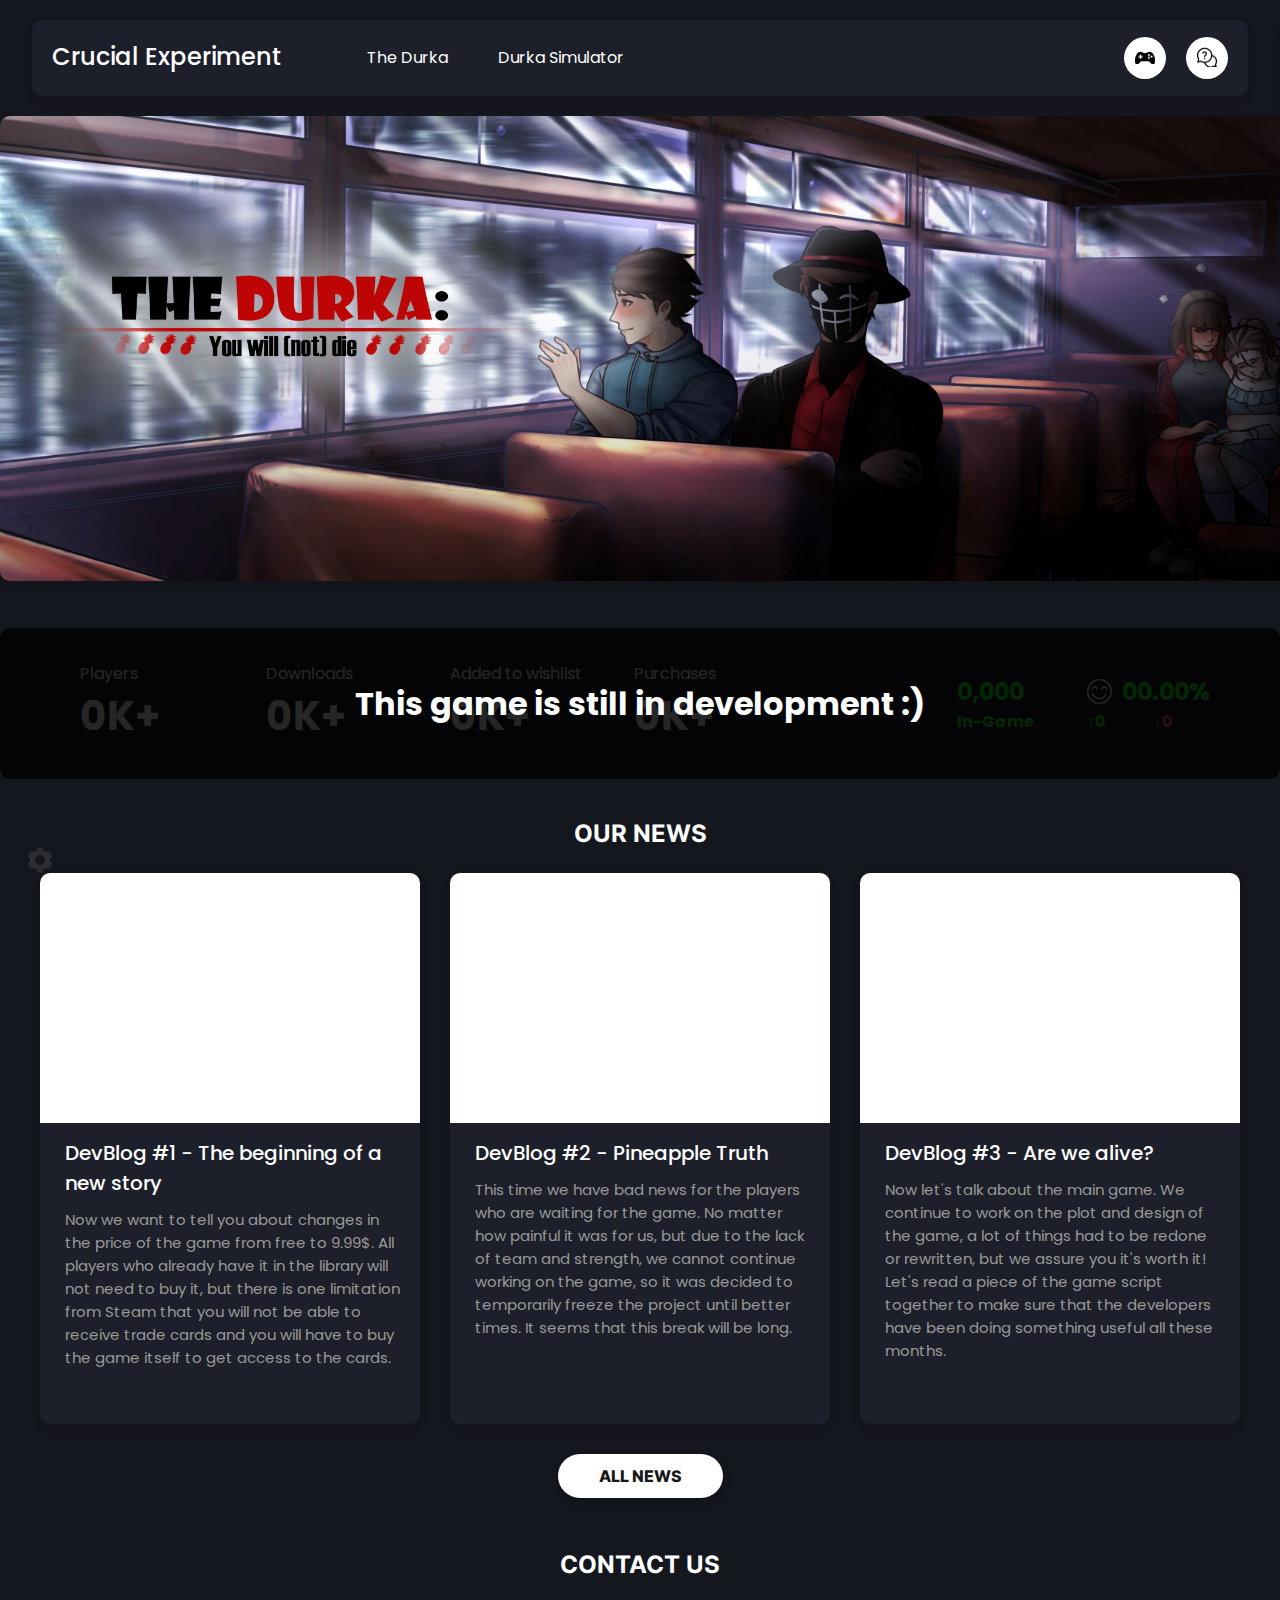
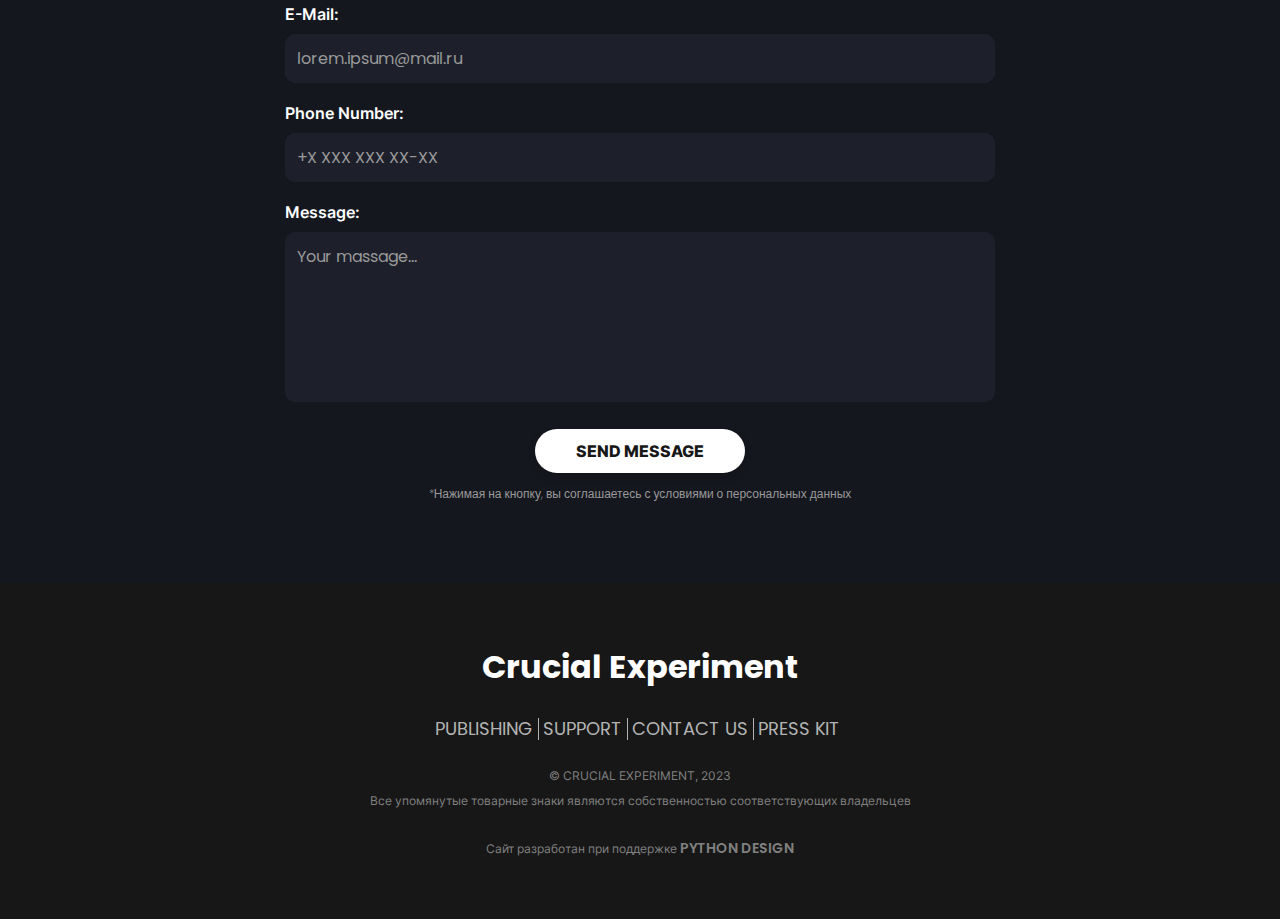
<file: index.html>
<!DOCTYPE html>
<html lang="en">
<head>
    <meta charset="UTF-8">
    <meta name="viewport"
          content="width=device-width, user-scalable=no, initial-scale=1.0, maximum-scale=1.0, minimum-scale=1.0">
    <meta http-equiv="X-UA-Compatible" content="ie=edge">
    <title>Crucial Experiment || Home</title>
    <link rel="icon" href="assets/images/dest/CrucialExperimentLogo.png" type="image/x-icon">

    <link rel="stylesheet" href="assets/css/app.min.css">
</head>
<body>
    <!-- Arrow Up -->
    <button class="go-top-btn noselect">
        <img src="assets/images/dest/arrow-up.png" alt="#">
    </button>

    <!-- Settings -->
    <button class="settings-btn noselect toast-dev">
        <img src="assets/images/dest/settings.png" alt="#">
    </button>


    <!-- Toast Notification -->
    <div class="toast noselect">
        <div class="toast-content">
            <img class="toast-warning" src="assets/images/dest/warning.png" alt="#" draggable='false'>

            <div class="toast-message">
                <span class="text">the site is not fully ready yet, so this section of the site is not yet available</span>
            </div>
        </div>
        <img class="toast-close" src="assets/images/dest/close.png" alt="#" draggable='false'>

        <div class="toast-progress"></div>
    </div>


    <!-- Settings Modal -->
    <!-- <div id="myModal">
        <p>Контент</p>
        <span id="myModal__close" class="close">ₓ</span>
    </div>
    <div id="myOverlay"></div> -->
    

    <!-- Navbar -->
    <nav class="navbar noselect">
        <div class="nav-container">
            <div class="navbar__wrap">
                <a class="navbar__logo" href="index.html">Crucial Experiment</a>

                <ul class="navbar__menu">
                    <li class="navbar__link">
                        <a class="navbar__btn arrow" href="durka.html">The Durka</a>

                        <ul class="dropdown__content">
                            <li><a href="durka.html">Game</a>
                                <!-- <ul class="dropdown__content_next">
                                    <li><a href="#">Test</a></li>
                                    <li><a href="#">Test 2</a></li>
                                </ul> -->
                            </li>
                            <li class="toast-dev"><a href="#">Soundtrack</a></li>
                            <li class="toast-dev"><a href="#">DLC</a></li>
                        </ul>
                    </li>
                    
                    <li class="navbar__link">
                        <a class="navbar__btn arrow toast-dev" href="#">Durka Simulator</a>

                        <ul class="dropdown__content toast-dev">
                            <li class="toast-dev"><a href="#">Game</a></li>
                            <li class="toast-dev"><a href="#">DLC</a></li>
                        </ul>
                    </li>

                    <!-- <li class="navbar__link">
                        <a class="navbar__btn" href="#">Testing Navbar Link</a>
                    </li> -->
                </ul>
            </div>

            <div class="navbar__wrap">
                <div class="navbar__buttons">
                    <button class="navbar__button toast-dev">
                        <img src="assets/images/dest/publishing.png" alt="#">
                    </button >
                    <button class="navbar__button support">
                        <img src="assets/images/dest/support.png" alt="#">
                    </button >
                </div>
            </div>
        </div>
    </nav>
    

    <!-- Banner -->
    <section class="banner-section section noselect">
        <div class="container">
            <div class="banner">
                <div class="img__group">
                    <img class="img__group__bg" src="assets/images/dest/game_logo/library_hero_2x.jpg" draggable="false">
                    <img class="img__group__title" src="assets/images/dest/game_logo/logo_russian_2x.png" draggable="false">
                </div>
            </div>
        </div>
    </section>


    <!-- Game Statistics -->
    <section class="game-stat section noselect">
        <div class="container">
            <div class="stat-bar">
                <div class="overlay"></div>
                <div class="ovelray-text"><h1>This game is still in development :)</h1></div>

                <div class="stat-items grid">
                    <div class="stat-item">
                        <div class="stat-item-name">Players</div>
                        <div class="stat-item-numb">0K+</div>
                    </div>
                    <div class="stat-item">
                        <div class="stat-item-name">Downloads</div>
                        <div class="stat-item-numb">0K+</div>
                    </div>
                    <div class="stat-item">
                        <div class="stat-item-name">Added to wishlist</div>
                        <div class="stat-item-numb">0K+</div>
                    </div>
                    <div class="stat-item">
                        <div class="stat-item-name">Purchases</div>
                        <div class="stat-item-numb">0K+</div>
                    </div>
                </div>

                <div class="stat-reviews grid">
                    <div class="in-game">
                        <div class="in-game-numb">0,000</div>
                        <div class="in-game-title">In-Game</div>
                    </div>
                    <div class="reviews">
                        <div class="reviews-ratio"><img src="assets/images/dest/happiness.png" alt="#">00.00%</div>
                        <div class="reviews-group grid">
                            <div class="reviews-positive">↑0</div>
                            <div class="reviews-negative">↓0</div>
                        </div>
                    </div>
                </div>
            </div>
        </div>
    </section>
    

    <!-- DevBlog -->
    <section class="dev-blog_section section">
        <div class="container">
            <h1 class="section-name noselect">Our News</h1>
            <div class="card__container grid">
                <div class="card" onclick="window.open('https://steamcommunity.com/games/1595380/announcements/detail/3132820824649174402', '_blank');">
                    <div class="card__cover noselect" style="background: #FFF url(https://cdn.akamai.steamstatic.com/steamcommunity/public/images/clans/40701240/816bc2f3fd5f5974de1f114b9ea88f96b0e4e9c3.png); background-size: cover; background-position: center;"></div>
                    <div class="card__body">
                        <div class="card__title">DevBlog #1 - The beginning of a new story</div>
                        <div class="card__desc">Now we want to tell you about changes in the price of the game from free to 9.99$. All players who already have it in the library will not need to buy it, but there is one limitation from Steam that you will not be able to receive trade cards and you will have to buy the game itself to get access to the cards.</div>
                    </div>
                </div>

                <div class="card" onclick="window.open('https://steamcommunity.com/games/1595380/announcements/detail/3217269675826533207', '_blank');">
                    <div class="card__cover noselect" style="background: #FFF url(https://cdn.akamai.steamstatic.com/steamcommunity/public/images/clans/40701240/780f5dcfe6903008c6a91a8f3ff313c5a620828e.png); background-size: cover; background-position: center;"></div>
                    <div class="card__body">
                        <div class="card__title">DevBlog #2 - Pineapple Truth</div>
                        <div class="card__desc">This time we have bad news for the players who are waiting for the game. No matter how painful it was for us, but due to the lack of team and strength, we cannot continue working on the game, so it was decided to temporarily freeze the project until better times. It seems that this break will be long.</div>
                    </div>
                </div>

                <div class="card" onclick="window.open('https://steamcommunity.com/games/1595380/partnerevents/preview/3718324925893577928', '_blank');">
                    <div class="card__cover noselect" style="background: #FFF url(https://cdn.akamai.steamstatic.com/steamcommunity/public/images/clans//40701240/438a90ff1e32fba066748a810be32af0001f8624.png); background-size: cover; background-position: center;"></div>
                    <div class="card__body">
                        <div class="card__title">DevBlog #3 - Are we alive?</div>
                        <div class="card__desc">Now let's talk about the main game. We continue to work on the plot and design of the game, a lot of things had to be redone or rewritten, but we assure you it's worth it! Let's read a piece of the game script together to make sure that the developers have been doing something useful all these months.</div>
                    </div>
                </div>
                <button class="button noselect" onclick="window.open('https://store.steampowered.com/news/app/1595380', '_blank');">All News</button>
            </div>
        </div>
    </section>


    <!-- Contact Us -->
    <section class="form-contact-us section">
        <div class="container">
            <div class="form-wrapper">
                <h1 class="section-name noselect">Contact Us</h1>
                <form class="grid" action="#">
                    <div class="field">
                        <label class="noselect" for="e-mail">E-Mail:</label>
                        <input class="noselect" type="text" placeholder="lorem.ipsum@mail.ru" id="e-mail" autocomplete="off">
                    </div>
                    <div class="field">
                        <label class="noselect" for="phone-number">Phone Number:</label>
                        <input class="noselect" type="text" placeholder="+X XXX XXX XX-XX" id="phone-number" autocomplete="off">
                    </div>
                    <!-- <div class="field">
                        <label class="noselect" for="tg-name">Telegram:</label>
                        <input class="noselect" type="text" placeholder="@user" id="tg-name" autocomplete="off">
                    </div> -->

                    <div class="user-message">
                        <p class="textarea-label noselect">Message:</p>
                        <textarea class="noselect" placeholder="Your massage..."></textarea>
                    </div>

                    <div class="button-area">
                        <button class="button noselect" type="submit">Send Message</button>
                        <small class="noselect">*Нажимая на кнопку, вы соглашаетесь с условиями о персональных данных</small>
                    </div>
                </form>
            </div>
        </div>
    </section>


    <!-- Footer -->
    <footer>
        <div class="footer-bg  noselect">
            <div class="container">
                <div class="footer-content">
                    <h1 class="footer-logo"><a href="#">Crucial Experiment</a></h1>
                    <ul class="footer-socials">
                        <li class="footer-socials-item toast-dev"><a href="#">Publishing</a></li>
                        <li class="footer-socials-item toast-dev"><a href="#">Support</a></li>
                        <li class="footer-socials-item toast-dev"><a href="#">Contact Us</a></li>
                        <li class="footer-socials-item toast-dev"><a href="#">Press Kit</a></li>
                    </ul>
                    <span class="footer-copyright">© Crucial Experiment, 2023</span>
                    <p class="footer-product">Все упомянутые товарные знаки являются собственностью соответствующих владельцев</p>
                    <p class="footer-prod toast-dev">Сайт разработан при поддержке <a href="#" class="footer-webdev">Python Design</a></p>
                </div>
            </div>
        </div>
    </footer>

    <script src="assets/js/app.min.js"></script>
</body>
</html>
</file>
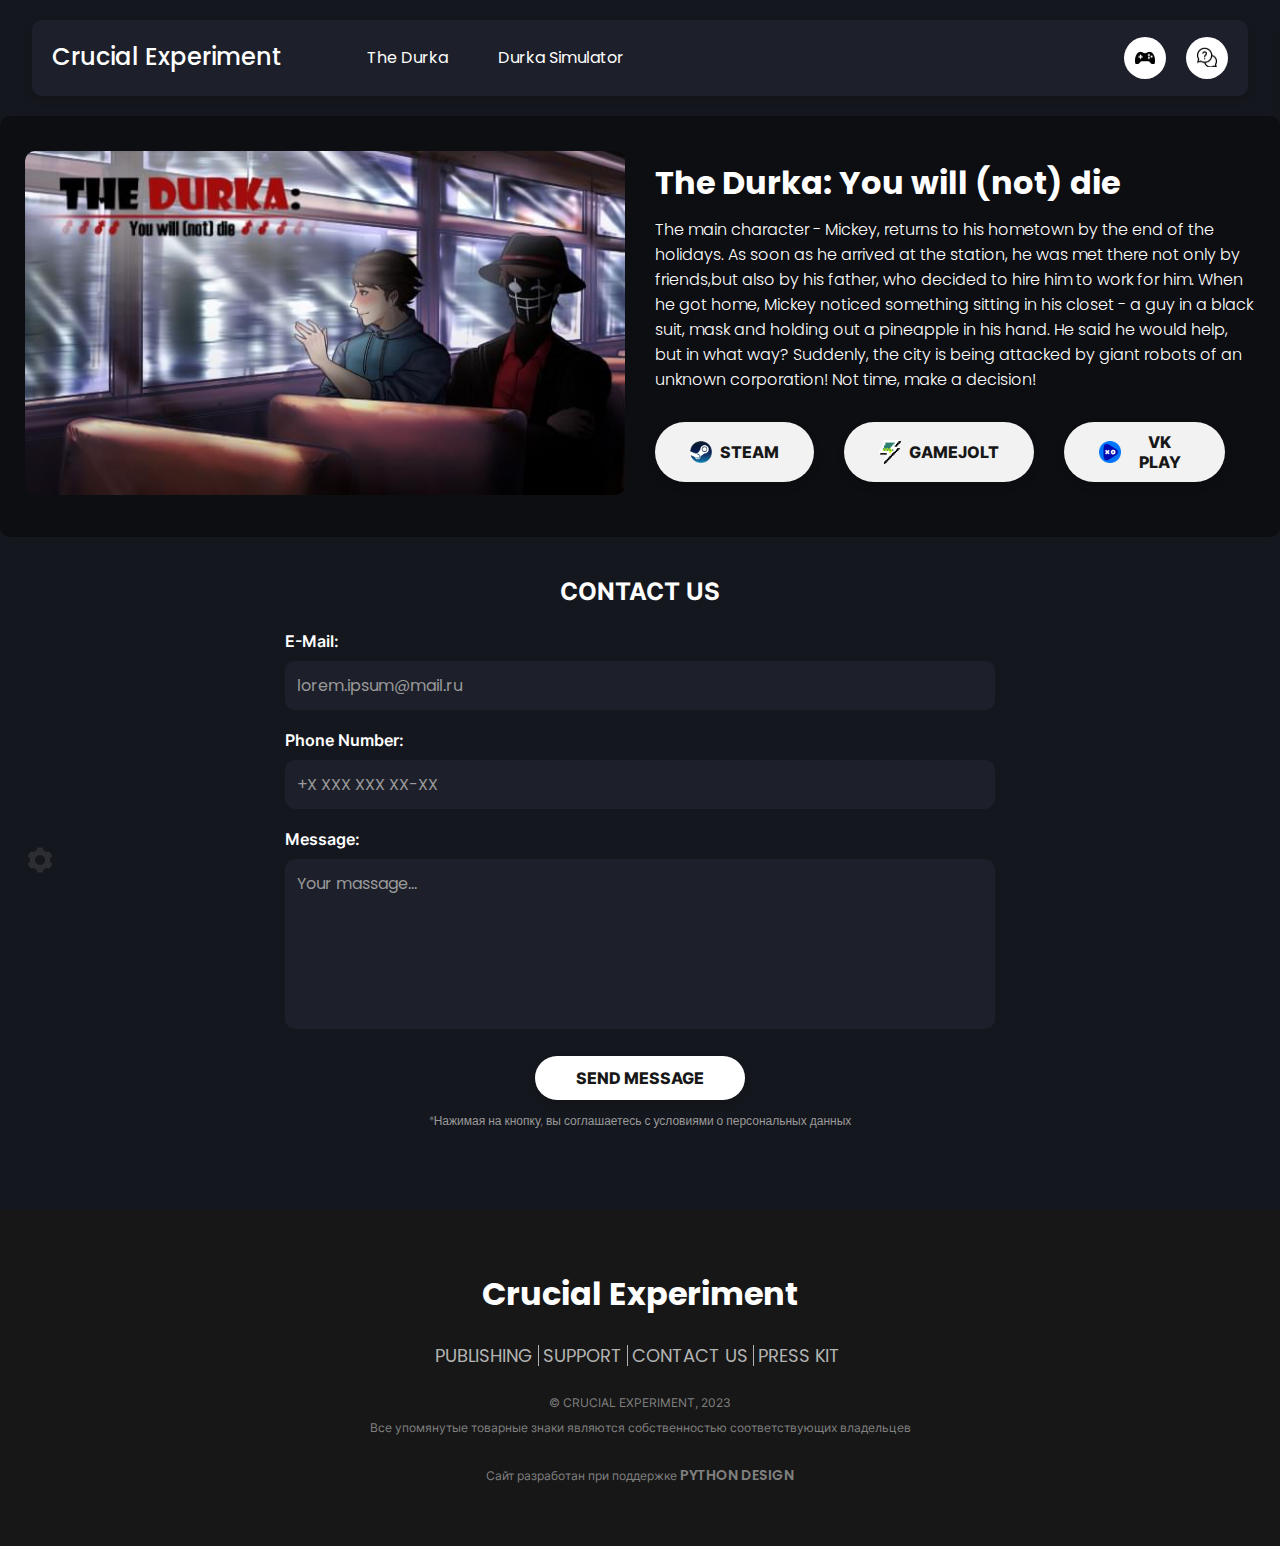
<file: durka.html>
<!DOCTYPE html>
<html lang="en">
<head>
    <meta charset="UTF-8">
    <meta name="viewport"
          content="width=device-width, user-scalable=no, initial-scale=1.0, maximum-scale=1.0, minimum-scale=1.0">
    <meta http-equiv="X-UA-Compatible" content="ie=edge">
    <title>Crucial Experiment || Home</title>
    <link rel="icon" href="assets/images/dest/CrucialExperimentLogo.png" type="image/x-icon">

    <link rel="stylesheet" href="assets/css/app.min.css">
</head>
<body>
    <!-- Arrow Up -->
    <button class="go-top-btn noselect">
        <img src="assets/images/dest/arrow-up.png" alt="#">
    </button>

    <!-- Settings -->
    <button class="settings-btn noselect toast-dev">
        <img src="assets/images/dest/settings.png" alt="#">
    </button>


    <!-- Toast Notification -->
    <div class="toast noselect">
        <div class="toast-content">
            <img class="toast-warning" src="assets/images/dest/warning.png" alt="#" draggable='false'>

            <div class="toast-message">
                <span class="text">the site is not fully ready yet, so this section of the site is not yet available</span>
            </div>
        </div>
        <img class="toast-close" src="assets/images/dest/close.png" alt="#" draggable='false'>

        <div class="toast-progress"></div>
    </div>


    <!-- Settings Modal -->
    <!-- <div id="myModal">
        <p>Контент</p>
        <span id="myModal__close" class="close">ₓ</span>
    </div>
    <div id="myOverlay"></div> -->
    

    <!-- Navbar -->
    <nav class="navbar noselect">
        <div class="nav-container">
            <div class="navbar__wrap">
                <a class="navbar__logo" href="index.html">Crucial Experiment</a>

                <ul class="navbar__menu">
                    <li class="navbar__link">
                        <a class="navbar__btn arrow" href="durka.html">The Durka</a>

                        <ul class="dropdown__content">
                            <li><a href="durka.html">Game</a>
                                <!-- <ul class="dropdown__content_next">
                                    <li><a href="#">Test</a></li>
                                    <li><a href="#">Test 2</a></li>
                                </ul> -->
                            </li>
                            <li class="toast-dev"><a href="#">Soundtrack</a></li>
                            <li class="toast-dev"><a href="#">DLC</a></li>
                        </ul>
                    </li>
                    
                    <li class="navbar__link">
                        <a class="navbar__btn arrow toast-dev" href="#">Durka Simulator</a>

                        <ul class="dropdown__content toast-dev">
                            <li class="toast-dev"><a href="#">Game</a></li>
                            <li class="toast-dev"><a href="#">DLC</a></li>
                        </ul>
                    </li>

                    <!-- <li class="navbar__link">
                        <a class="navbar__btn" href="#">Testing Navbar Link</a>
                    </li> -->
                </ul>
            </div>

            <div class="navbar__wrap">
                <div class="navbar__buttons">
                    <button class="navbar__button toast-dev">
                        <img src="assets/images/dest/publishing.png" alt="#" draggable="false">
                    </button >
                    <button class="navbar__button support">
                        <img src="assets/images/dest/support.png" alt="#" draggable="false">
                    </button >
                </div>
            </div>
        </div>
    </nav>


    <section class="game-desc-section section">
        <div class="container">
            <div class="game-description grid">
                <div class="game-desc__img noselect">
                    <img src="assets/images/dest/game_logo/capsule_616x353.jpg" alt="#" draggable="false">
                </div>
                <div class="game-desc__text">
                    <h1 class="game-name">The Durka: You will (not) die</h1>
                    <div class="game-desc">
                        The main character - Mickey, returns to his hometown by the end of the holidays.
                        As soon as he arrived at the station, he was met there not only by friends,but also by his father, who decided to hire him to work for him. When he got home,
                        Mickey noticed something sitting in his closet - a guy in a black suit,
                        mask and holding out a pineapple in his hand. He said he would help, but in what way?
                        Suddenly, the city is being attacked by giant robots of an unknown corporation!
                        Not time, make a decision!
                    </div>
                    <div class="game-links noselect">
                        <button class="button noselect" onclick="window.open('https://store.steampowered.com/app/1595380/The_Durka/', '_blank');"><img src="assets/images/dest/steam.png" draggable="false">Steam</button>
                        <button class="button noselect" onclick="window.open('https://gamejolt.com/games/thedurka/712737', '_blank');"><img src="assets/images/dest/gamejolt.png" draggable="false">GameJolt</button>
                        <button class="button noselect" onclick="window.open('https://vkplay.ru/play/game/thedurkadm/', '_blank');"><img src="assets/images/dest/vk-play.png" draggable="false">VK Play</button>
                    </div>
                </div>
            </div>
        </div>
    </section>

    <!-- Contact Us -->
    <section class="form-contact-us section">
        <div class="container">
            <div class="form-wrapper">
                <h1 class="section-name noselect">Contact Us</h1>
                <form class="grid" action="#">
                    <div class="field">
                        <label class="noselect" for="e-mail">E-Mail:</label>
                        <input class="noselect" type="text" placeholder="lorem.ipsum@mail.ru" id="e-mail" autocomplete="off">
                    </div>
                    <div class="field">
                        <label class="noselect" for="phone-number">Phone Number:</label>
                        <input class="noselect" type="text" placeholder="+X XXX XXX XX-XX" id="phone-number" autocomplete="off">
                    </div>
                    <!-- <div class="field">
                        <label class="noselect" for="tg-name">Telegram:</label>
                        <input class="noselect" type="text" placeholder="@user" id="tg-name" autocomplete="off">
                    </div> -->

                    <div class="user-message">
                        <p class="textarea-label noselect">Message:</p>
                        <textarea class="noselect" placeholder="Your massage..."></textarea>
                    </div>

                    <div class="button-area">
                        <button class="button noselect" type="submit">Send Message</button>
                        <small class="noselect">*Нажимая на кнопку, вы соглашаетесь с условиями о персональных данных</small>
                    </div>
                </form>
            </div>
        </div>
    </section>


    <!-- Footer -->
    <footer>
        <div class="footer-bg  noselect">
            <div class="container">
                <div class="footer-content">
                    <h1 class="footer-logo"><a href="#">Crucial Experiment</a></h1>
                    <ul class="footer-socials">
                        <li class="footer-socials-item toast-dev"><a href="#">Publishing</a></li>
                        <li class="footer-socials-item toast-dev"><a href="#">Support</a></li>
                        <li class="footer-socials-item toast-dev"><a href="#">Contact Us</a></li>
                        <li class="footer-socials-item toast-dev"><a href="#">Press Kit</a></li>
                    </ul>
                    <span class="footer-copyright">© Crucial Experiment, 2023</span>
                    <p class="footer-product">Все упомянутые товарные знаки являются собственностью соответствующих владельцев</p>
                    <p class="footer-prod toast-dev">Сайт разработан при поддержке <a href="#" class="footer-webdev">Python Design</a></p>
                </div>
            </div>
        </div>
    </footer>

    <script src="assets/js/app.min.js"></script>
</body>
</html>
</file>
<file: assets/css/app.min.css>
@font-face{font-family:poppins-ce;src:url(../fonts/poppins/Poppins-Thin.ttf) format("truetype");font-weight:100}@font-face{font-family:poppins-ce;src:url(../fonts/poppins/Poppins-ExtraLight.ttf) format("truetype");font-weight:200}@font-face{font-family:poppins-ce;src:url(../fonts/poppins/Poppins-Light.ttf) format("truetype");font-weight:300}@font-face{font-family:poppins-ce;src:url(../fonts/poppins/Poppins-Regular.ttf) format("truetype")}@font-face{font-family:poppins-ce;src:url(../fonts/poppins/Poppins-Medium.ttf) format("truetype");font-weight:500}@font-face{font-family:poppins-ce;src:url(../fonts/poppins/Poppins-SemiBold.ttf) format("truetype");font-weight:600}@font-face{font-family:poppins-ce;src:url(../fonts/poppins/Poppins-Bold.ttf) format("truetype");font-weight:700}@font-face{font-family:poppins-ce;src:url(../fonts/poppins/Poppins-ExtraBold.ttf) format("truetype");font-weight:800}@font-face{font-family:poppins-ce;src:url(../fonts/poppins/Poppins-Black.ttf) format("truetype");font-weight:900}@font-face{font-family:inter-ce;src:url(../fonts/inter/Inter-Thin.ttf) format("truetype");font-weight:100}@font-face{font-family:inter-ce;src:url(../fonts/inter/Inter-ExtraLight.ttf) format("truetype");font-weight:200}@font-face{font-family:inter-ce;src:url(../fonts/inter/Inter-Light.ttf) format("truetype");font-weight:300}@font-face{font-family:inter-ce;src:url(../fonts/inter/Inter-Regular.ttf) format("truetype")}@font-face{font-family:inter-ce;src:url(../fonts/inter/Inter-Medium.ttf) format("truetype");font-weight:500}@font-face{font-family:inter-ce;src:url(../fonts/inter/Inter-SemiBold.ttf) format("truetype");font-weight:600}@font-face{font-family:inter-ce;src:url(../fonts/inter/Inter-Bold.ttf) format("truetype");font-weight:700}@font-face{font-family:inter-ce;src:url(../fonts/inter/Inter-ExtraBold.ttf) format("truetype");font-weight:800}@font-face{font-family:inter-ce;src:url(../fonts/inter/Inter-Black.ttf) format("truetype");font-weight:900}*,:after,:before{margin:0;padding:0;font-family:poppins-ce,sans-serif;color:#fff;list-style:none;text-decoration:none;-webkit-box-sizing:border-box;box-sizing:border-box}body{min-height:100vh;background-color:#15171e}.img-responsive{display:block;max-width:100%;height:auto}.text-center{text-align:center}.container{max-width:1440px;margin:auto}.grid{display:-ms-grid;display:grid}.section{margin-bottom:40px}.noselect{-webkit-user-select:none;-moz-user-select:none;-ms-user-select:none;user-select:none}.hide{display:none}::-webkit-scrollbar{width:7px}::-webkit-scrollbar:horizontal{height:7px}::-webkit-scrollbar-track{border-radius:5px}::-webkit-scrollbar-thumb{background:#0074e0;border-radius:10px}::-webkit-scrollbar-thumb:hover{background:#148eff}html{scroll-behavior:smooth}.go-top-btn{position:fixed;z-index:200;bottom:30px;right:30px;border:none;border-radius:50%;height:45px;width:45px;background:#fff;-webkit-box-shadow:0 4px 8px 0 rgba(0,0,0,.15);box-shadow:0 4px 8px 0 rgba(0,0,0,.15);display:-webkit-box;display:-ms-flexbox;display:flex;opacity:0;-webkit-box-pack:center;-ms-flex-pack:center;justify-content:center;-webkit-box-align:center;-ms-flex-align:center;align-items:center;-webkit-transition:all .4s ease;transition:all .4s ease}.go-top-btn img{width:30px;height:30px}.go-top-btn:hover{-webkit-transform:scale(1.08);-ms-transform:scale(1.08);transform:scale(1.08)}.go-top-btn:active{-webkit-transform:scale(.95);-ms-transform:scale(.95);transform:scale(.95)}.active{pointer-events:auto;opacity:1;cursor:pointer}.settings-btn{position:fixed;z-index:999;bottom:15px;left:15px;border:none;border-radius:50%;cursor:pointer;height:50px;width:50px;background:0 0;display:-webkit-box;display:-ms-flexbox;display:flex;opacity:1;-webkit-box-pack:center;-ms-flex-pack:center;justify-content:center;-webkit-box-align:center;-ms-flex-align:center;align-items:center;-webkit-transition:All .4s ease;transition:All .4s ease}.settings-btn img{-webkit-filter:invert(1);filter:invert(1);opacity:.1;width:30px;height:30px;-webkit-transition:All .4s ease;transition:All .4s ease}.settings-btn:hover{-webkit-transform:scale(1.08);-ms-transform:scale(1.08);transform:scale(1.08)}.settings-btn:hover img{opacity:1}.settings-btn:active{-webkit-transform:scale(.95);-ms-transform:scale(.95);transform:scale(.95)}.navbar{position:relative;z-index:200;width:95%;max-width:1440px;height:76px;margin:20px auto;background-color:#1d202a;border-radius:10px;padding:0 20px;-webkit-box-shadow:0 4px 8px 0 rgba(0,0,0,.15);box-shadow:0 4px 8px 0 rgba(0,0,0,.15)}.navbar .nav-container{height:76px;display:-webkit-box;display:-ms-flexbox;display:flex;-webkit-box-pack:justify;-ms-flex-pack:justify;justify-content:space-between;-webkit-box-align:center;-ms-flex-align:center;align-items:center}.navbar__wrap{display:-webkit-box;display:-ms-flexbox;display:flex;-ms-flex-wrap:row nowrap;flex-wrap:row nowrap}.navbar__logo{color:#fff;font-weight:500;font-size:24px;line-height:74px;margin-right:65px}.navbar__menu li{display:inline-block}.navbar__btn{position:relative;display:inline-block;color:#fff;font-weight:400;font-size:16px;line-height:40px;margin-right:6px;padding:18px 20px;border-radius:5px;-webkit-transition:background .25s ease;transition:background .25s ease}.navbar__btn:hover{background-color:#2a2e3c}.navbar__link:hover>.dropdown__content{display:block}.dropdown__content{display:none;border-radius:0 0 5px 5px}.dropdown__content_next{position:absolute;top:0;left:180px;display:none;width:180px;background-color:#1d202a}.dropdown__content_next li{width:100%;margin:0}.dropdown__content_next li a{color:#fff}.dropdown__content li{position:relative;display:inline-block;color:#fff;font-weight:400;font-size:16px;line-height:40px;padding:10px 16px;border-radius:5px;-webkit-transition:background .25s ease;transition:background .25s ease}.dropdown__content li:hover{background-color:#2a2e3c;cursor:pointer}.dropdown__content li:hover>.dropdown__content_next{display:block}.navbar__menu>li>ul{position:absolute;top:76px;width:180px;background-color:#1d202a}.navbar__menu>li>ul li{width:100%;margin:0}.navbar__menu>li>ul li a{color:#fff;padding-left:5px}.navbar__buttons{display:-webkit-box;display:-ms-flexbox;display:flex}.navbar__button{background-color:#fff;border-radius:25px;width:42px;height:42px;cursor:pointer;border:none;margin-right:20px;-webkit-transition:All .25s ease;transition:All .25s ease}.navbar__button:last-child{margin-right:0}.navbar__button img{width:20px;-webkit-transform:translate(0,2px);-ms-transform:translate(0,2px);transform:translate(0,2px)}.navbar__button:hover{-webkit-transform:scale(1.08);-ms-transform:scale(1.08);transform:scale(1.08)}.navbar__button:active{-webkit-transform:scale(.95);-ms-transform:scale(.95);transform:scale(.95)}footer{text-align:center;-ms-flex-line-pack:center;align-content:center;padding-top:40px}.footer-bg{background-color:#171717}.footer-content{display:inline-block;padding:60px 10px}.footer-logo{font-size:32px;font-weight:700;padding-bottom:26px}.footer-socials-item{display:inline-block;text-transform:uppercase;font-family:inter-ce,sans-serif;border-right:1px solid #b3b3b3;padding-right:5px;line-height:1.2}.footer-socials-item:last-child{border:none}.footer-socials-item a{font-size:18px;font-weight:400;color:#b3b3b3;-webkit-transition:color .25s ease;transition:color .25s ease}.footer-socials-item a:hover{color:#fff}.footer-copyright{display:block;font-family:inter-ce,sans-serif;font-size:12px;text-transform:uppercase;color:gray;padding-top:26px;padding-bottom:10px}.footer-product{font-family:inter-ce,sans-serif;font-size:12px;color:gray;padding-bottom:30px}.footer-prod{font-family:inter-ce,sans-serif;font-size:12px;color:gray}.footer-webdev{font-size:14px;font-weight:600;text-transform:uppercase;color:gray;-webkit-transition:color .25s ease;transition:color .25s ease}.footer-webdev:hover{color:#b3b3b3}.form-contact-us{display:-webkit-box;display:-ms-flexbox;display:flex;-webkit-box-pack:center;-ms-flex-pack:center;justify-content:center;-webkit-box-align:center;-ms-flex-align:center;align-items:center}.form-contact-us form{grid-gap:20px;-ms-grid-columns:1fr;grid-template-columns:1fr}.form-contact-us .form-wrapper{width:710px}.form-contact-us .textarea-label,.form-contact-us label{display:block;font-size:16px;font-family:inter-ce,sans-serif;font-weight:600;margin-bottom:10px}.section-name{text-align:center;font-size:24px;font-family:inter-ce,sans-serif;font-weight:700;text-transform:uppercase;margin-bottom:25px}.button{cursor:pointer;display:block;margin-left:auto;margin-right:auto;margin-bottom:12px;padding:12px 41px;border:none;border-radius:30px;color:#171717;background-color:#fff;-webkit-box-shadow:0 4px 8px 0 rgba(0,0,0,.15);box-shadow:0 4px 8px 0 rgba(0,0,0,.15);font-size:16px;font-family:inter-ce,sans-serif;font-weight:800;text-transform:uppercase;-webkit-transition:All .25s ease;transition:All .25s ease}.button:hover{-webkit-transform:scale(1.05);-ms-transform:scale(1.05);transform:scale(1.05)}.button:active{-webkit-transform:scale(.95);-ms-transform:scale(.95);transform:scale(.95)}input,textarea{padding:12px;width:100%;font-size:16px;font-family:poppins-ce,sans-serif;color:#999;border:none;outline:0;border-radius:10px;background-color:#1d202a}input::-webkit-input-placeholder,textarea::-webkit-input-placeholder{color:#999}input::-moz-placeholder,textarea::-moz-placeholder{color:#999}input:-ms-input-placeholder,textarea:-ms-input-placeholder{color:#999}input::-ms-input-placeholder,textarea::-ms-input-placeholder{color:#999}input::placeholder,textarea::placeholder{color:#999}input:focus,textarea:focus{background-color:#222530}textarea{min-height:170px;max-width:100%;resize:none}small{display:block;font-size:12px;font-weight:200;color:#999;text-align:center}.img__group{width:1440px;position:relative;background-size:cover;background-position:center;top:0;left:0;z-index:1}.img__group__bg{width:100%;position:relative;left:0;top:0;border-radius:10px;-webkit-box-shadow:0 4px 8px 0 rgba(0,0,0,.15);box-shadow:0 4px 8px 0 rgba(0,0,0,.15)}.img__group__title{width:542px;top:0;left:0;position:absolute}.card__container{position:relative;max-width:1200px;margin:0 auto;-ms-grid-columns:(1fr)[3];grid-template-columns:repeat(3,1fr);grid-gap:30px}.card__container .button{-ms-grid-column:1;-ms-grid-column-span:3;grid-column:1/4}.card__container .card:hover{-webkit-transform:translateY(-5px);-ms-transform:translateY(-5px);transform:translateY(-5px);cursor:pointer}.card{min-width:300px;border-radius:10px;background-color:#1d202a;-webkit-box-shadow:0 4px 8px 0 rgba(0,0,0,.15);box-shadow:0 4px 8px 0 rgba(0,0,0,.15);-webkit-transition:all .25s ease-in-out;transition:all .25s ease-in-out}.card__cover{height:250px;background-size:cover;background-position:center;border-radius:10px 10px 0 0;position:relative}.card__body{padding:0 20px 55px 25px;-ms-flex-line-pack:center;align-content:center}.card__title{margin-top:15px;font-weight:500;font-size:20px;line-height:30px;color:#fff}.card__desc{margin-top:10px;font-weight:400;font-size:15px;line-height:23px;color:#999}.overlay{position:absolute;top:0;left:0;width:100%;height:100%;background-color:#000;border-radius:10px;opacity:.85;z-index:2}.ovelray-text{position:absolute;top:0;left:0;width:100%;height:100%;display:-webkit-box;display:-ms-flexbox;display:flex;-webkit-box-align:center;-ms-flex-align:center;align-items:center;-webkit-box-pack:center;-ms-flex-pack:center;justify-content:center;border-radius:10px;z-index:3}.stat-bar{position:relative;display:-webkit-box;display:-ms-flexbox;display:flex;-webkit-box-pack:justify;-ms-flex-pack:justify;justify-content:space-between;-webkit-box-align:center;-ms-flex-align:center;align-items:center;background-color:#1d202a;border-radius:10px;padding:33px 70px}.stat-items{-ms-grid-columns:(1fr)[4];grid-template-columns:repeat(4,1fr);grid-gap:30px}.stat-item{border-left:2px solid #2a2e3c;padding-left:10px;padding-right:10px}.stat-item:first-child{border:none}.stat-item-name{font-size:16px}.stat-item-numb{font-size:40px;font-weight:700}.stat-reviews{-ms-grid-columns:(1fr)[2];grid-template-columns:repeat(2,1fr);grid-gap:30px;-webkit-box-align:center;-ms-flex-align:center;align-items:center;justify-items:center}.in-game-numb{font-size:24px;font-weight:700;color:#1aff1a}.in-game-title{font-size:16px;font-weight:700;color:#1aff1a}.reviews-ratio{display:-webkit-box;display:-ms-flexbox;display:flex;-webkit-box-align:center;-ms-flex-align:center;align-items:center;font-size:24px;font-weight:700;color:#1aff1a}.reviews-ratio img{margin-right:10px;height:25px;width:25px}.reviews-group{-ms-grid-columns:(1fr)[2];grid-template-columns:repeat(2,1fr);grid-gap:10px}.reviews-negative,.reviews-positive{font-size:16px;font-weight:700}.reviews-positive{color:#1aff1a}.reviews-negative{color:#f66}.toast{position:fixed;top:25px;right:30px;z-index:300;width:480px;background-color:#2e3342;-webkit-box-shadow:0 4px 8px 0 rgba(0,0,0,.15);box-shadow:0 4px 8px 0 rgba(0,0,0,.15);border-radius:10px;padding:13px 16px;overflow:hidden;-webkit-transform:translateX(calc(100% + 30px));-ms-transform:translateX(calc(100% + 30px));transform:translateX(calc(100% + 30px));-webkit-transition:All .4s ease;transition:All .4s ease}.toast-active{-webkit-transform:translateX(0);-ms-transform:translateX(0);transform:translateX(0)}.toast-content{display:-webkit-box;display:-ms-flexbox;display:flex;-webkit-box-align:center;-ms-flex-align:center;align-items:center}.toast-message{display:-webkit-box;display:-ms-flexbox;display:flex;-webkit-box-orient:vertical;-webkit-box-direction:normal;-ms-flex-direction:column;flex-direction:column;padding:0 12px}.toast-message{font-size:16px;text-transform:uppercase;max-width:350px}.toast-warning{width:66px;height:66px}.toast-close{width:15px;-webkit-filter:invert(1);filter:invert(1);position:absolute;top:50%;right:20px;-webkit-transform:translateY(-50%);-ms-transform:translateY(-50%);transform:translateY(-50%);cursor:pointer;opacity:.78;-webkit-transition:All .4s ease;transition:All .4s ease}.toast-close:hover{opacity:1}.toast-progress{position:absolute;bottom:0;left:0;height:3px;width:100%;background:#fff}.toast-progress:before{content:"";position:absolute;bottom:0;right:0;height:100%;width:100%;background-color:#ff5c5c}.progress-active:before{-webkit-animation:progress 5s linear forwards;animation:progress 5s linear forwards}@-webkit-keyframes progress{100%{right:100%}}@keyframes progress{100%{right:100%}}#myModal{width:298px;height:218px;padding:18px 9px;border-radius:4px;background:#fafafa;position:fixed;top:0;left:0;right:0;bottom:0;margin:auto;display:none;opacity:0;z-index:999;text-align:center}#myModal #myModal__close{width:21px;height:21px;position:absolute;font-size:29px;top:1px;right:11px;cursor:pointer;display:block}#myOverlay{z-index:201;position:fixed;background:rgba(0,0,0,.7);width:100%;height:100%;top:0;left:0;cursor:pointer;display:none}.game-description{-ms-grid-columns:(1fr)[2];grid-template-columns:repeat(2,1fr);grid-gap:30px;-webkit-box-align:center;-ms-flex-align:center;align-items:center;background-color:#0d0e12;padding:35px 25px;border-radius:10px}.game-desc__img img{width:100%;height:100%;border-radius:10px}.game-desc__text{margin:0;padding:0}.game-name{font-size:32px;font-weight:700;margin-bottom:10px}.game-desc{font-weight:300}.game-links{display:-webkit-box;display:-ms-flexbox;display:flex;-webkit-box-orient:horizontal;-webkit-box-direction:normal;-ms-flex-direction:row;flex-direction:row;margin-top:30px}.game-links button{display:-webkit-box;display:-ms-flexbox;display:flex;-webkit-box-align:center;-ms-flex-align:center;align-items:center;margin-left:0;margin-right:0;padding:10px 35px;background-color:#f2f2f2;margin-right:30px}.game-links button img{width:30px;padding-right:8px}
</file>
